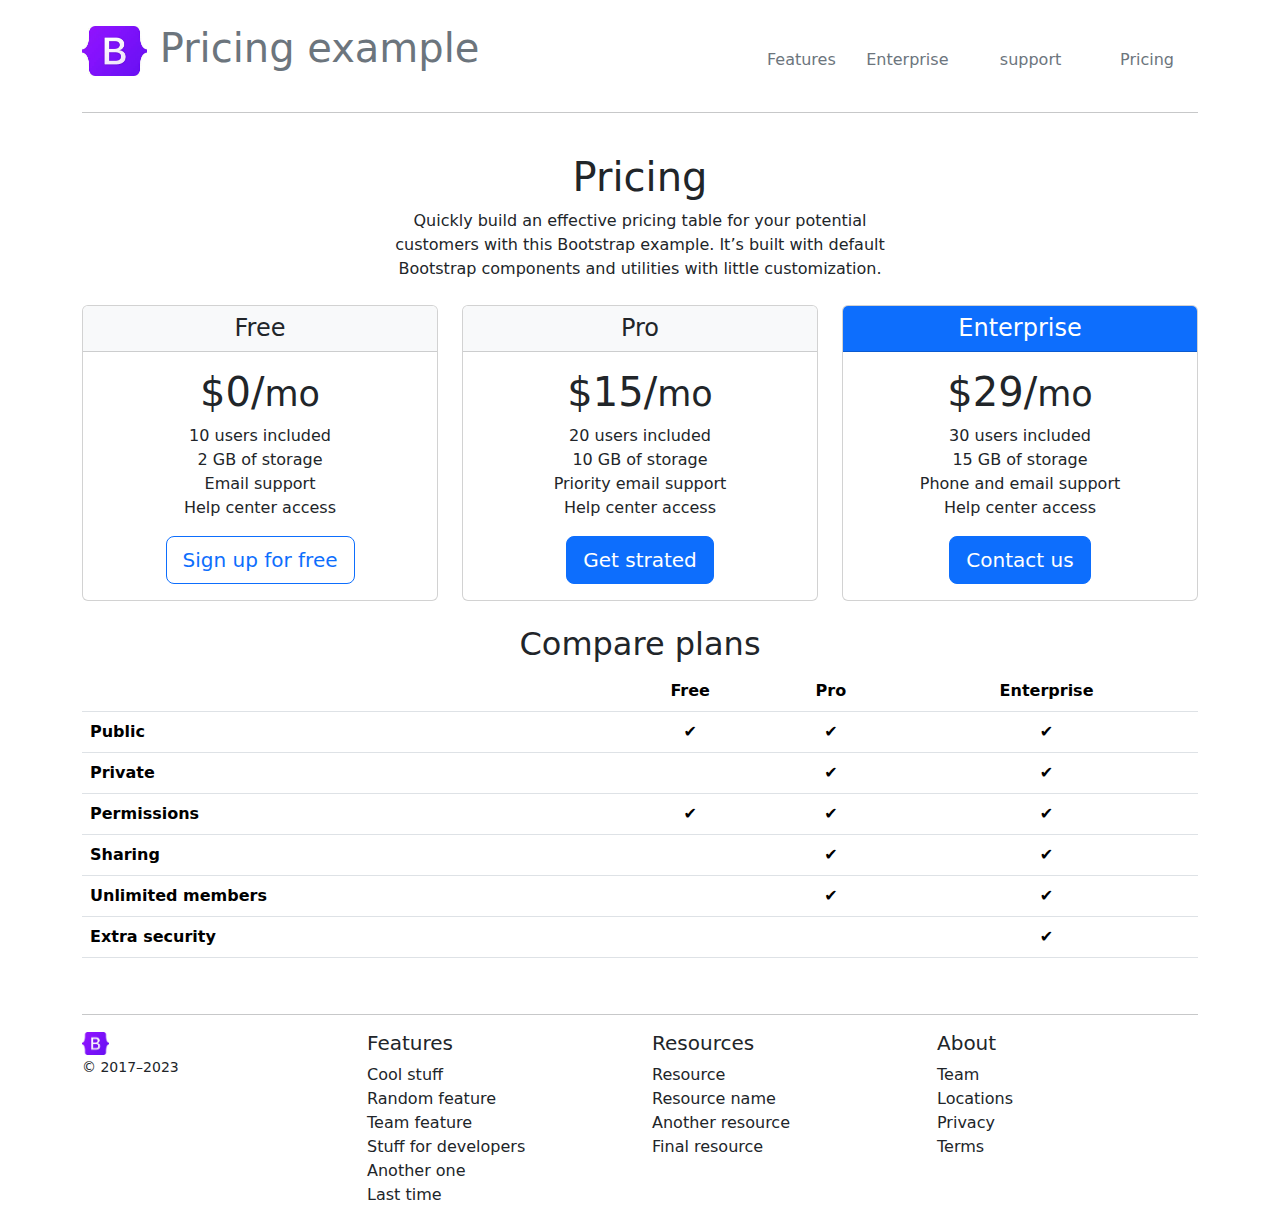
<file: docs/index.html>
<!DOCTYPE html>
<html lang="en">

<head>
    <meta charset="UTF-8">
    <meta name="viewport" content="width=device-width, initial-scale=1.0">
    <title>Bootstrap</title>
    <link href="https://cdn.jsdelivr.net/npm/bootstrap@5.3.2/dist/css/bootstrap.min.css" rel="stylesheet">
    <link rel="stylesheet" href="./css/index.css">
</head>

<body>
    <div class="container">
        <br>
        <header>
            <div class="row">
                <a href="./images/공사중.PNG" class="col-7 text-decoration-none">
                    <span class="link-secondary display-6">
                        <img src="./images/bootstrap01.jpg" alt="" width="65" height="50">
                        Pricing example
                    </span>
                </a>
                <div class="row col">
                    <div class="col text-end">&nbsp;</div>
                    <nav class="row text-end">
                        <a class="col text-decoration-none link-secondary" href="">Features</a>
                        <a class="col text-decoration-none link-secondary" href="./checkout.html">Enterprise</a>
                        <a class="col text-decoration-none link-secondary" href="">support</a>
                        <a class="col text-decoration-none link-secondary" href="./pricing.html">Pricing</a>
                    </nav>
                    <div class="text-end">&nbsp;</div>
                </div>
            </div>
            <hr>
            <br>
            <div class="container">
                <div class="row">
                    <div class="col-3"></div>
                    <div class="col-6 text-center">
                        <h1 class="col-12">Pricing</h1>
                        <div class="col-12">
                            Quickly build an effective pricing table for your potential customers with this Bootstrap
                            example. It’s built with default Bootstrap components and utilities with little
                            customization.
                        </div>
                    </div>
                    <div class="col-3"></div>
                </div>
            </div>
        </header>
        <br>
        <main>
            <div class="row justify-content-around">
                <div class="col">
                    <div class="text-center">
                        <div class="card">
                            <h4 class="card-header bg-light">Free</h4>
                            <div class="card-body">
                                <h1>$0/<small>mo</small></h1>
                                <ul class="list-unstyled">
                                    <li>10 users included</li>
                                    <li>2 GB of storage</li>
                                    <li>Email support</li>
                                    <li>Help center access
                                    </li>
                                </ul>
                                <form action="" method="get">
                                    <button type="button" class="btn btn-outline-primary btn-lg">Sign up for free
                                    </button>
                                </form>
                            </div>
                        </div>
                    </div>
                </div>
                <div class="col">
                    <div class="text-center">
                        <div class="card">
                            <h4 class="card-header bg-light">Pro</h4>
                            <div class="card-body">
                                <h1>$15/<small>mo</small></h1>
                                <ul class="list-unstyled">
                                    <li>20 users included</li>
                                    <li>10 GB of storage</li>
                                    <li>Priority email support</li>
                                    <li>Help center access</li>
                                </ul>
                                <form action="" method="get">
                                    <button type="button" class="btn btn-primary btn-lg">Get strated</button>
                                </form>
                            </div>
                        </div>
                    </div>
                </div>
                <div class="col">
                    <div class="text-center">
                        <div class="card">      
                            <h4 class="card-header bg-primary text-white">Enterprise</h4>
                            <div class="card-body">
                                <h1>$29/<small>mo</small></h1>
                                <ul class="list-unstyled">
                                    <li>30 users included</li>
                                    <li>15 GB of storage</li>
                                    <li>Phone and email support</li>
                                    <li>Help center access</li>
                                </ul>
                                <form action="" method="get">
                                    <button type="button" class="btn btn-primary btn-lg">Contact us</button>
                                </form>
                            </div>
                        </div>
                    </div>
                </div>
            </div>
            <br>
            <h2 class="text-center">Compare plans</h2>
            <div>
                <table class="table text-center">
                    <tr>
                        <th></th>
                        <th>Free</th>
                        <th>Pro</th>
                        <th>Enterprise</th>
                    </tr>
                    <tr>
                        <th class="text-start">Public</th>
                        <td>&#10004;</td>
                        <td>&#10004;</td>
                        <td>&#10004;</td>
                    </tr>
                    <tr>
                        <th class="text-start">Private</th>
                        <td></td>
                        <td>&#10004;</td>
                        <td>&#10004;</td>
                    </tr>
                    <tr>
                        <th class="text-start">Permissions</th>
                        <td>&#10004;</td>
                        <td>&#10004;</td>
                        <td>&#10004;</td>
                    </tr>
                    <tr>
                       <th class="text-start">Sharing</th>
                       <td></td>
                       <td>&#10004;</td>
                       <td>&#10004;</td>
                    </tr>
                    <tr>
                        <th class="text-start">Unlimited members</th>
                        <td></td>
                        <td>&#10004;</td>
                        <td>&#10004;</td>
                    </tr>
                    <tr>
                        <th class="text-start">Extra security</th>
                        <td></td>
                        <td></td>
                        <td>&#10004;</td>
                    </tr>
                </table>
            </div>
            <br>
        </main>

        <footer>
            <hr>
            <div class="row">
                <div class="col">
                    <img src="./images/bootstrap01.jpg" alt width="27" height="23">
                    <small>
                        <br>
                        © 2017–2023
                    </small>
                </div>
                <div class="col">
                    <h5>Features</h5>
                    <ul class="list-unstyled">
                        <li>Cool stuff</li>
                        <li>Random feature</li>
                        <li>Team feature</li>
                        <li>Stuff for developers</li>
                        <li>Another one</li>
                        <li>Last time</li>
                    </ul>
                </div>
                <div class="col">
                    <h5>Resources</h5>
                    <ul class="list-unstyled">
                        <li>Resource</li>
                        <li>Resource name</li>
                        <li>Another resource</li>
                        <li>Final resource</li>
                </div>
                <div class="col">
                    <h5>About</h5>
                    <ul class="list-unstyled">
                        <li>Team</li>
                        <li>Locations</li>
                        <li>Privacy</li>
                        <li>Terms</li>
                    </ul>
                    
                    </ul>
                </div>

            </div>
        </footer>
    </div>
</body>
<script src="https://cdn.jsdelivr.net/npm/bootstrap@5.3.2/dist/js/bootstrap.bundle.min.js"></script>

</html>
</file>
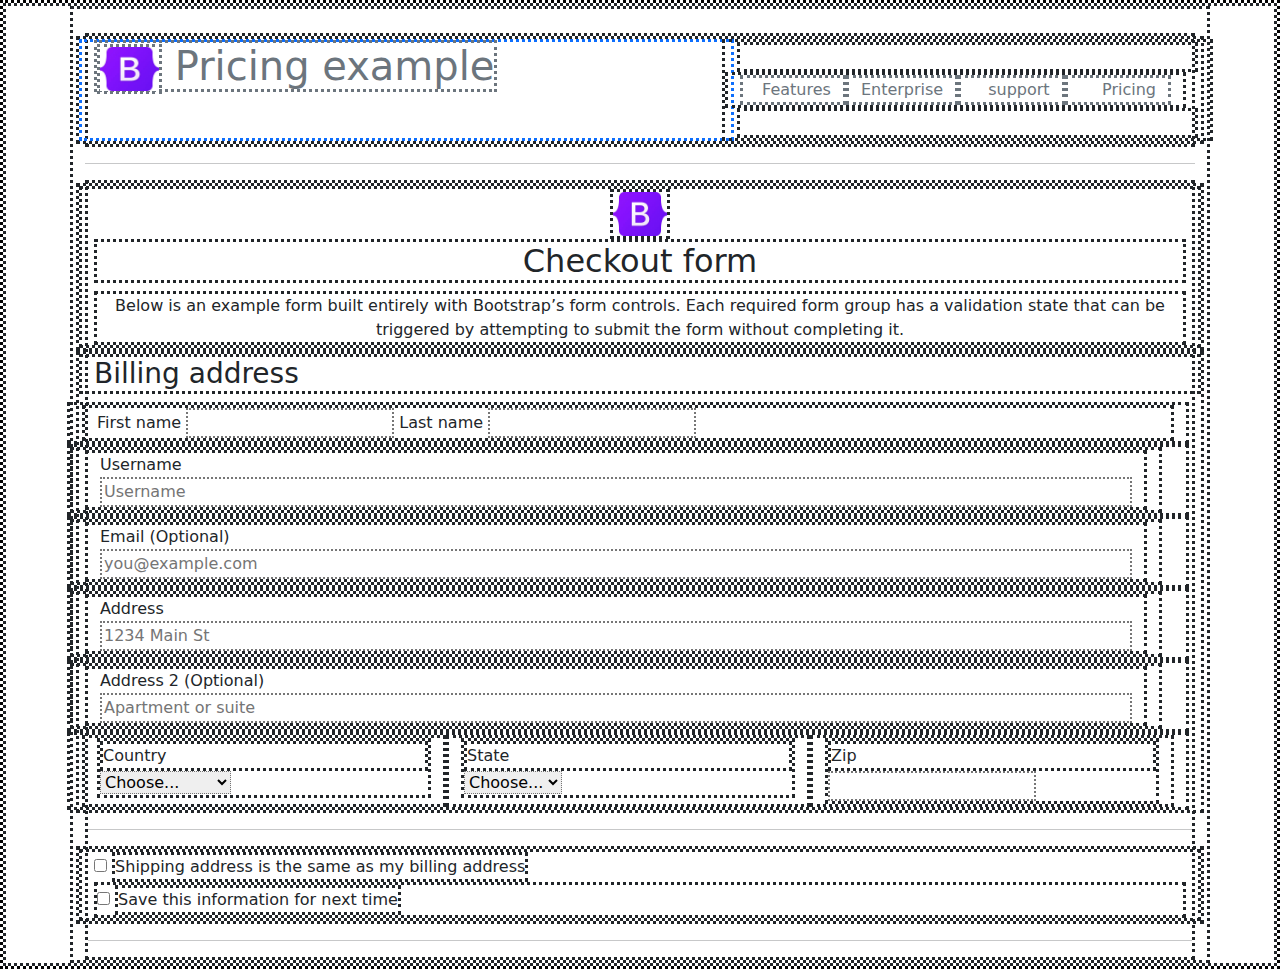
<file: docs/checkout.html>
<!DOCTYPE html>
<html lang="en">

<head>
    <meta charset="UTF-8">
    <meta name="viewport" content="width=device-width, initial-scale=1.0">
    <title>Checkbox</title>
    <link href="https://cdn.jsdelivr.net/npm/bootstrap@5.3.2/dist/css/bootstrap.min.css" rel="stylesheet">
    <link rel="stylesheet" href="./css/pure_support.css">
</head>

<body>
    <div class="container">
        <br>
        <header>
            <div class="row">
                <a href="./images/공사중.PNG" class="col-7 text-decoration-none">
                    <span class="link-secondary display-6">
                        <img src="./images/bootstrap01.jpg" alt="" width="65" height="50">
                        Pricing example
                    </span>
                </a>
                <div class="row col">
                    <div class="col text-end">&nbsp;</div>
                    <nav class="row text-end">
                        <a class="col text-decoration-none link-secondary" href="./images/공사중.PNG">Features</a>
                        <a class="col text-decoration-none link-secondary" href="">Enterprise</a>
                        <a class="col text-decoration-none link-secondary" href="">support</a>
                        <a class="col text-decoration-none link-secondary" href="./pricing.html">Pricing</a>
                    </nav>
                    <div class="text-end">&nbsp;</div>
                </div>

            </div>
        </header>
        <hr>
        <main>
            <div class="row">
                <div class="text-center">
                    <img src="./images/bootstrap01.jpg" alt width="60" height="50">
                    <h2>Checkout form</h2>
                    <div>Below is an example form built entirely with Bootstrap’s form controls. Each required form
                        group has a validation state that can be triggered by attempting to submit the form without
                        completing it.</div>
                </div>
            </div>

            <div class="row">
                <h3>Billing address</h3>
                <div class="row col">
                    <form action="" method="get">
                        First name <input class="col" type="text" name="firstname" id="">
                        Last name <input class="col" type="text" name="lastname" id="">
                    </form>
                </div>
                <div class="row">
                    <div class="row col">
                        <form action="" method="get">
                            Username <input class="col-12" type="text" name="username" id="" placeholder="Username">
                        </form>
                    </div>
                </div>
                <div class="row">
                    <div class="row col">
                        <form action="" method="get">
                            Email (Optional) <input class="col-12" type="email" name="email" id=""
                                placeholder="you@example.com">
                        </form>
                    </div>
                </div>
                <div class="row">
                    <div class="row col">
                        <form action="" method="get">
                            Address <input class="col-12" type="text" name="address" id="" placeholder="1234 Main St">
                        </form>
                    </div>
                </div>
                <div class="row">
                    <div class="row col">
                        <form action="" method="get">
                            Address 2 (Optional) <input class="col-12" type="text" name="address02" id=""
                                placeholder="Apartment or suite">
                        </form>
                    </div>
                </div>
                <div class="row justify-content-around">
                    <div class="col">
                        <form action="" method="get">
                    <div>Country</div>
                        <select name="country" id="">
                        <option class="" value="">Choose...</option>
                        <option value="">United States</option>
                    </select>
                    </form>
                </div>
                <div class="col">
                    <form action="" method="get">
                       <div>State</div> 
                            <select name="state" id="">
                            <option value="">Choose...</option>
                            <option value="">California</option>
                        </select>
                    </form>
                </div>
                <div class="col">
                    <form action="">
                     <div>Zip</div>     
                        <input type="text" name="Zip" id="">
                    </form>
                </div>
            </div>
    </div>
    <hr>
    <div class="row">
        <form action="" method="get">
            <input type="checkbox" name="check01" id="box01">
            <label for="box01">Shipping address is the same as my billing address</label>
            <div>
            <input type="checkbox" name="check02" id="box02">
            <label for="box02">Save this information for next time</label>
            </div>
        </form>
    </div>
    <hr>
    </main>
    </div>
</body>
<script src="https://cdn.jsdelivr.net/npm/bootstrap@5.3.2/dist/js/bootstrap.bundle.min.js"></script>

</html>
</file>
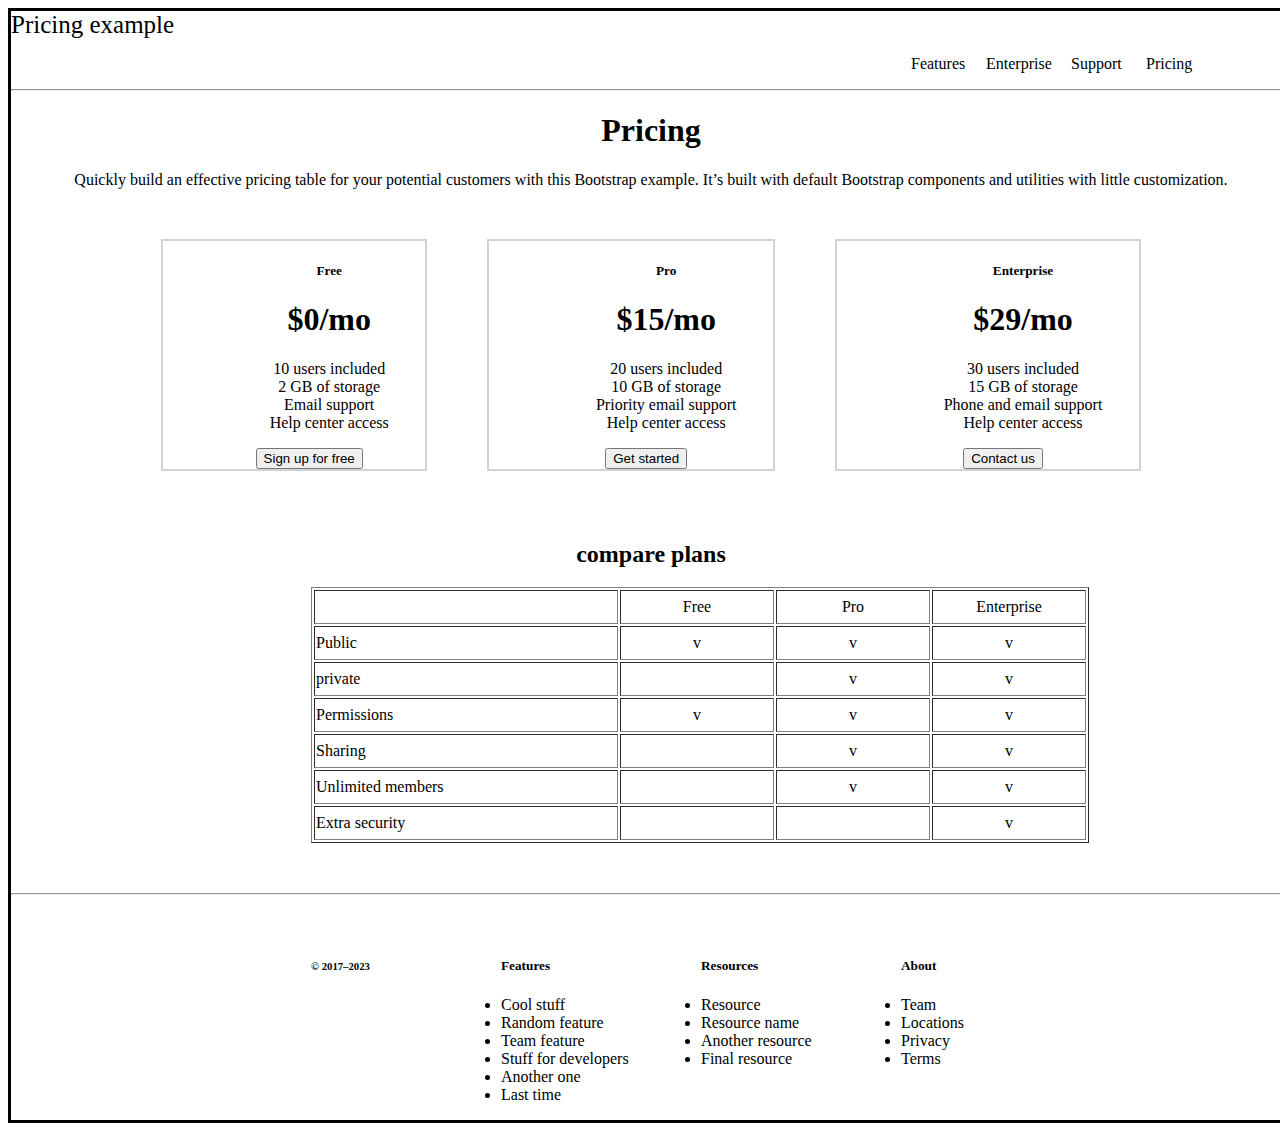
<file: docs/pricing.html>
<!DOCTYPE html>
<html lang="en">

<head>
    <meta charset="UTF-8">
    <meta name="viewport" content="width=device-width, initial-scale=1.0">
    <title>Pricing</title>
    <link rel="stylesheet" href="https://cdnjs.cloudflare.com/ajax/libs/font-awesome/4.7.0/css/font-awesome.min.css">
    <style>
        body {
            border-style: solid;
            width: 100%;
            padding-right: 10px;
        }

        .pricing {
            font-size: 25px;
        }

        .nav {
            list-style-type: none;
            display: grid;
            grid-template-columns: 75px 85px 75px 85px;
            padding-left: 900px;

        }

        .nav-item>a {
            text-decoration: none;
            color: black;
        }

        a:hover {
            color: lightgrey
        }

        .subject {
            text-align: center;
        }

        .table01 {
            width: 300px;
            height: 30px;

        }

        .text {
            width: 150px;
            height: 30px;
            text-align: center;
        }

        table {
            margin-left: 300px;
        }

        .footernav {
            display: grid;
            grid-template-columns: 150px 200px 200px 200px;
            margin-top: 40px;
            margin-left: 300px;
            margin-right: 100px;

        }

        .h501 {
            display: grid;
            grid-template-columns: auto auto auto;
            margin-left: 100px;
            margin-right: 100px;


        }

        .free {
            display: grid;
            border: solid 2px lightgrey;
            margin: 50px;
            margin-right: 10px;
            padding-left: 30px;
            text-align: center;

        }

        .pro {
            display: grid;
            border: solid 2px lightgrey;
            margin: 50px;
            padding-left: 30px;
            text-align: center;
        }

        .enterprise {
            display: grid;
            border: solid 2px lightgrey;
            margin: 50px;
            margin-left: 10px;
            padding-left: 30px;
            text-align: center;

        }

        .list {
            list-style-type: none;
        }
        .vtag {
            text-align: center;
        }

        /* .h502 {
            padding-left: 90px;
        } */
    </style>
</head>

<body>
    <div>
        <header>
            <div class="pricing">Pricing example</div>
            <nav>
                <ul class="nav">
                    <li class="nav-item"><a href="">Features</a></li>
                    <li class="nav-item"><a href="./support.html">Enterprise</a></li>
                    <li class="nav-item"><a href="">Support</a></li>
                    <li class="nav-item"><a href="">Pricing</a></li>
                </ul>
            </nav>
        </header>
    </div>
    <hr>
    <main>
        <h1 class="subject">Pricing</h1>
        <div class="subject">
            Quickly build an effective pricing table for your potential customers with this Bootstrap example. It’s
            built with default Bootstrap components and utilities with little customization.
        </div>

        <div class="h501">
            <div class="free">
                <form action="" method="get">
                    <ul>
                        <h5 class="h502">Free</h5>
                        <h1>$0/mo</h1>
                        <li class="list">10 users included</li>
                        <li class="list">2 GB of storage</li>
                        <li class="list">Email support</li>
                        <li class="list">Help center access</li>
                    </ul>
                    <button type="submit">Sign up for free</button>
                </form>
            </div>


            <div class="pro">
                <form action="" method="get">
                    <ul>
                        <h5 class="h502">Pro</h5>
                        <h1>$15/mo</h1>
                        <li class="list">20 users included</li>
                        <li class="list">10 GB of storage</li>
                        <li class="list">Priority email support</li>
                        <li class="list">Help center access</li>
                    </ul>
                    <button type="submit">Get started</button>
                </form>
            </div>


            <div class="enterprise">
                <form action="" method="get">
                    <ul>
                        <h5 class="h502">Enterprise</h5>
                        <h1>$29/mo</h1>
                        <li class="list">30 users included</li>
                        <li class="list">15 GB of storage</li>
                        <li class="list">Phone and email support</li>
                        <li class="list">Help center access</li>
                    </ul>
                    <button type="submit">Contact us</button>
                </form>
            </div>



        </div>
        <h2 class="subject">compare plans</h2>
        <table class="table" border="1">
            <tr>
                <td class="table01"></td>
                <td class="text">Free</td>
                <td class="text">Pro</td>
                <td class="text">Enterprise</td>
            </tr>
            <tr>
                <td class="table01">Public</td> <!--class="fa fa-check" style="font-size:24px" -->
                <td class="vtag">v</td>
                <td class="vtag">v</td>
                <td class="vtag">v</td>

            </tr>
            <tr>
                <td class="table01">private</td>
                <td></td>
                <td class="vtag">v</td>
                <td class="vtag">v</td>

            </tr>
            <tr>
                <td class="table01">Permissions</td>
                <td class="vtag">v</td>
                <td class="vtag">v</td>
                <td class="vtag">v</td>
            </tr>
            <tr>
                <td class="table01">Sharing</td>
                <td></td>
                <td class="vtag">v</td>
                <td class="vtag">v</td>
            </tr>
            <tr>
                <td class="table01">Unlimited members</td>
                <td></td>
                <td class="vtag">v</td>
                <td class="vtag">v</td>
            </tr>
            <tr>
                <td class="table01">Extra security</td>
                <td></td>
                <td></td>
                <td class="vtag">v</td>
            </tr>
        </table>

    </main>
    <hr style="margin-top: 50px;">
    <footer>
        <nav>
            <div class="footernav">
                <h6>© 2017–2023</h6>
                <div>
                    <ul>
                        <h5>Features</h5>
                        <li>Cool stuff</li>
                        <li>Random feature</li>
                        <li>Team feature</li>
                        <li>Stuff for developers</li>
                        <li>Another one</li>
                        <li>Last time</li>
                    </ul>
                </div>

                <div>
                    <ul>
                        <h5>Resources</h5>
                        <li>Resource</li>
                        <li>Resource name</li>
                        <li>Another resource</li>
                        <li>Final resource</li>
                    </ul>
                </div>

                <div>
                    <ul>
                        <h5>About</h5>
                        <li>Team</li>
                        <li>Locations</li>
                        <li>Privacy</li>
                        <li>Terms</li>
                    </ul>
                </div>
            </div>
        </nav>
    </footer>
</body>

</html>
</file>
<file: docs/css/index.css>
* {
    border-style: none;
}
</file>
<file: docs/css/pure_support.css>
* {
    border-style: dotted;
}
</file>
